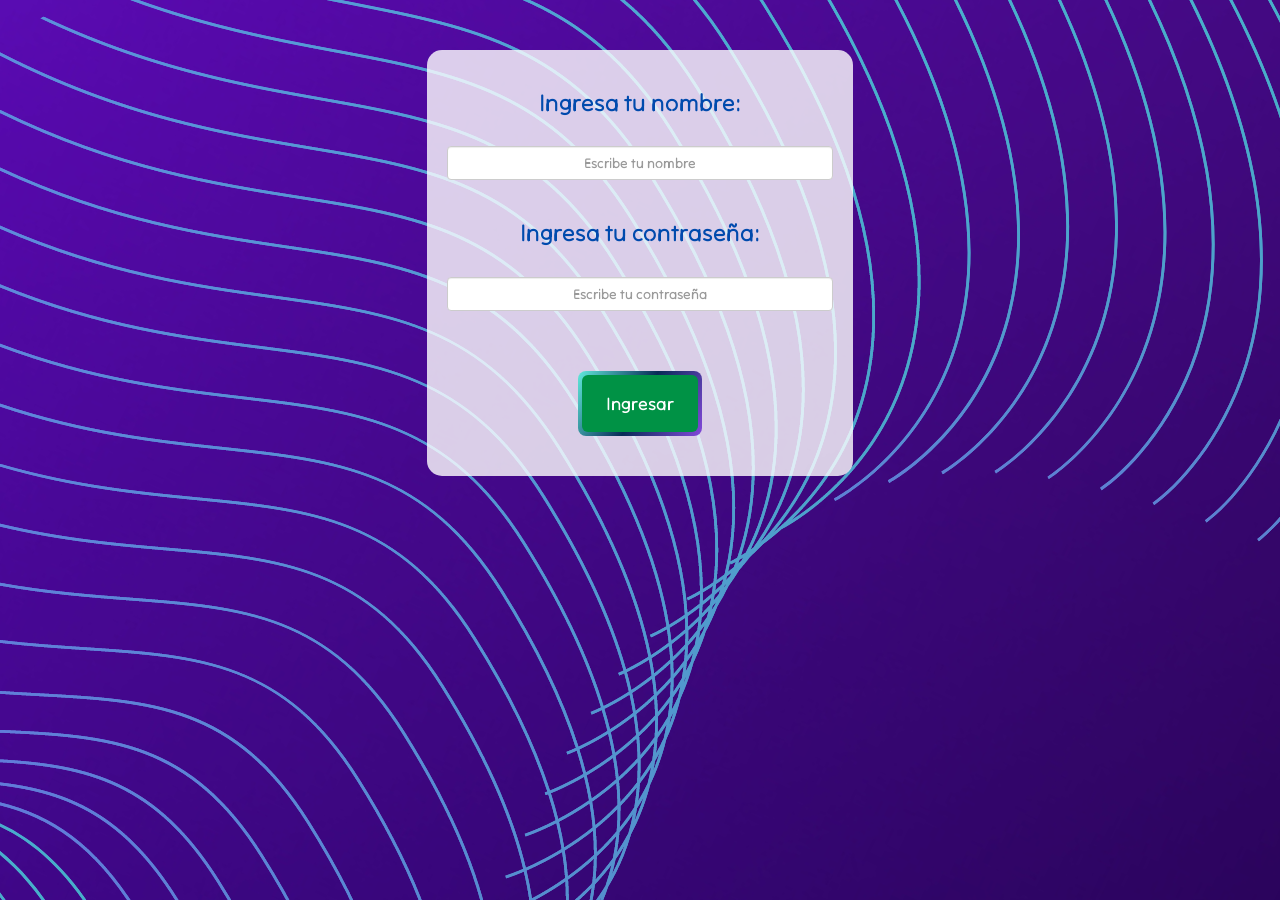
<file: index.html>
<!DOCTYPE html>
<html lang="es-MX">
<head>
    <meta charset="UTF-8">
    <meta http-equiv="X-UA-Compatible" content="IE=edge">
    <meta name="viewport" content="width=, initial-scale=1.0">
    <link rel="stylesheet" href="https://maxcdn.bootstrapcdn.com/bootstrap/3.4.0/css/bootstrap.min.css">
	<script src="https://ajax.googleapis.com/ajax/libs/jquery/3.4.1/jquery.min.js"></script>
	<script src="https://maxcdn.bootstrapcdn.com/bootstrap/3.4.0/js/bootstrap.min.js"></script>
    <link rel="stylesheet" href="style_i.css">
    <title>Excel Nivel Básico-Intermedio</title>
</head>
<body>
    <center>
        </h1>
        <div class="col-lg-4 col-md-6 col-sm-6 col-xs-11 login_div">
            <h3>Ingresa tu nombre:</h3><br>
            <input style="text-align: center;"type="text" id="user" class="form-control" placeholder="Escribe tu nombre"><br>
            <h3>Ingresa tu contraseña:</h3><br>
            <input style="text-align: center;"type="text" id="answer" class="form-control" placeholder="Escribe tu contraseña"><br>
            <label id="verifica" style="font-size: 15px;"></label>
            <button style="color: white;" onclick="code()"><span>Ingresar</span></button><br>
        </div>
    </center>
<script src="main.js"></script>
</body>
</html>
</file>
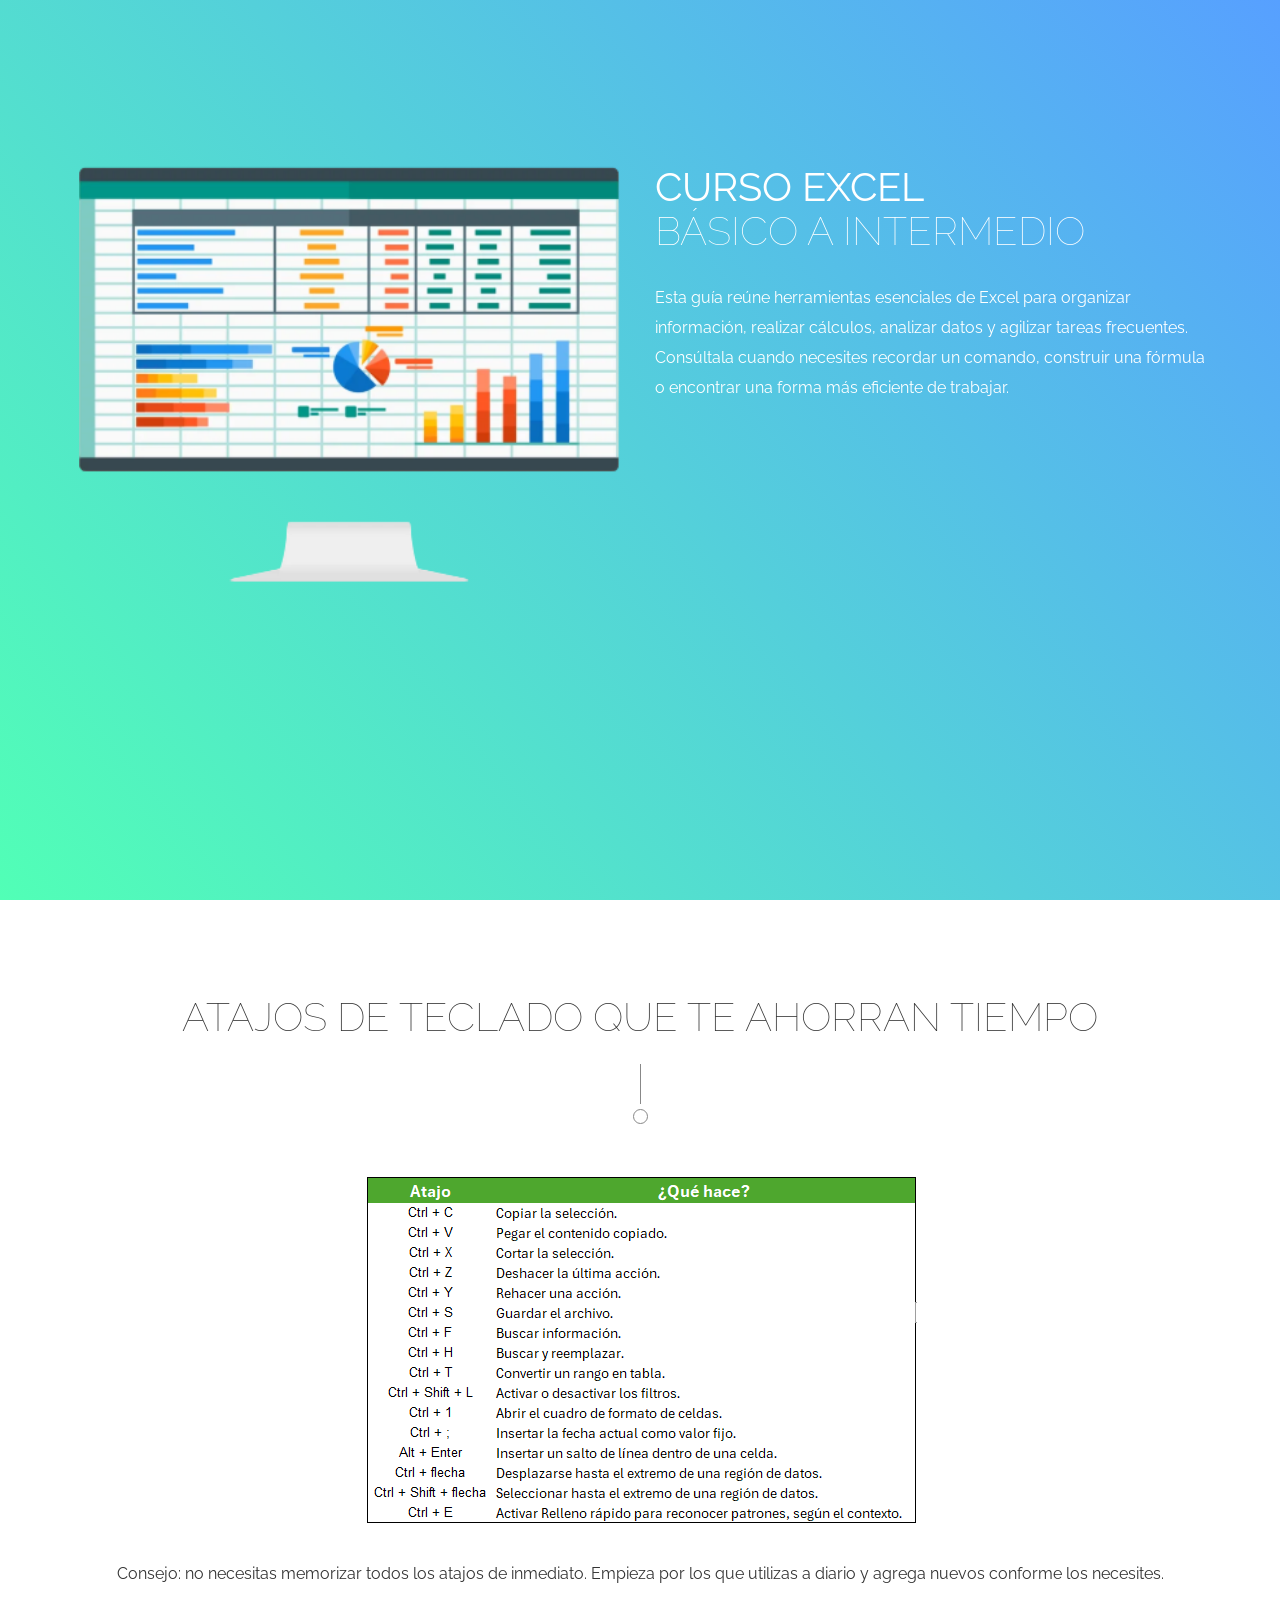
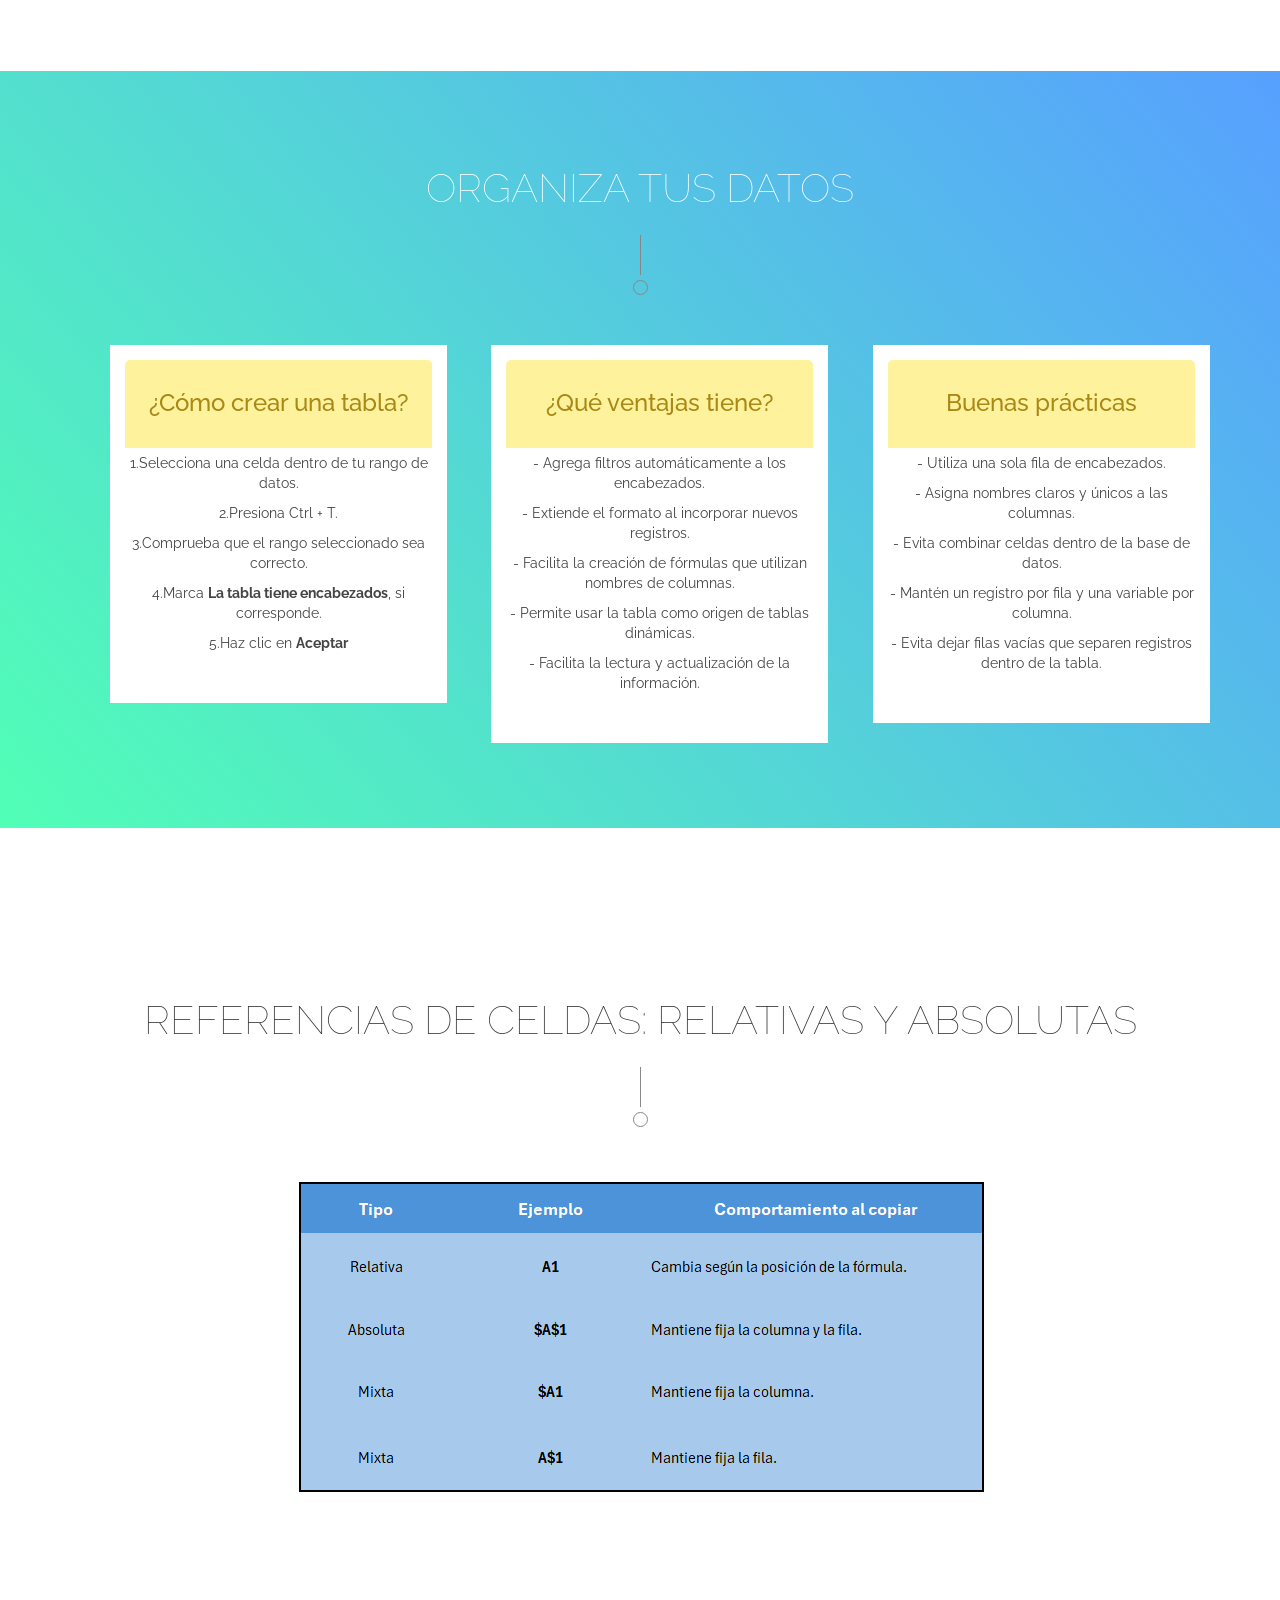
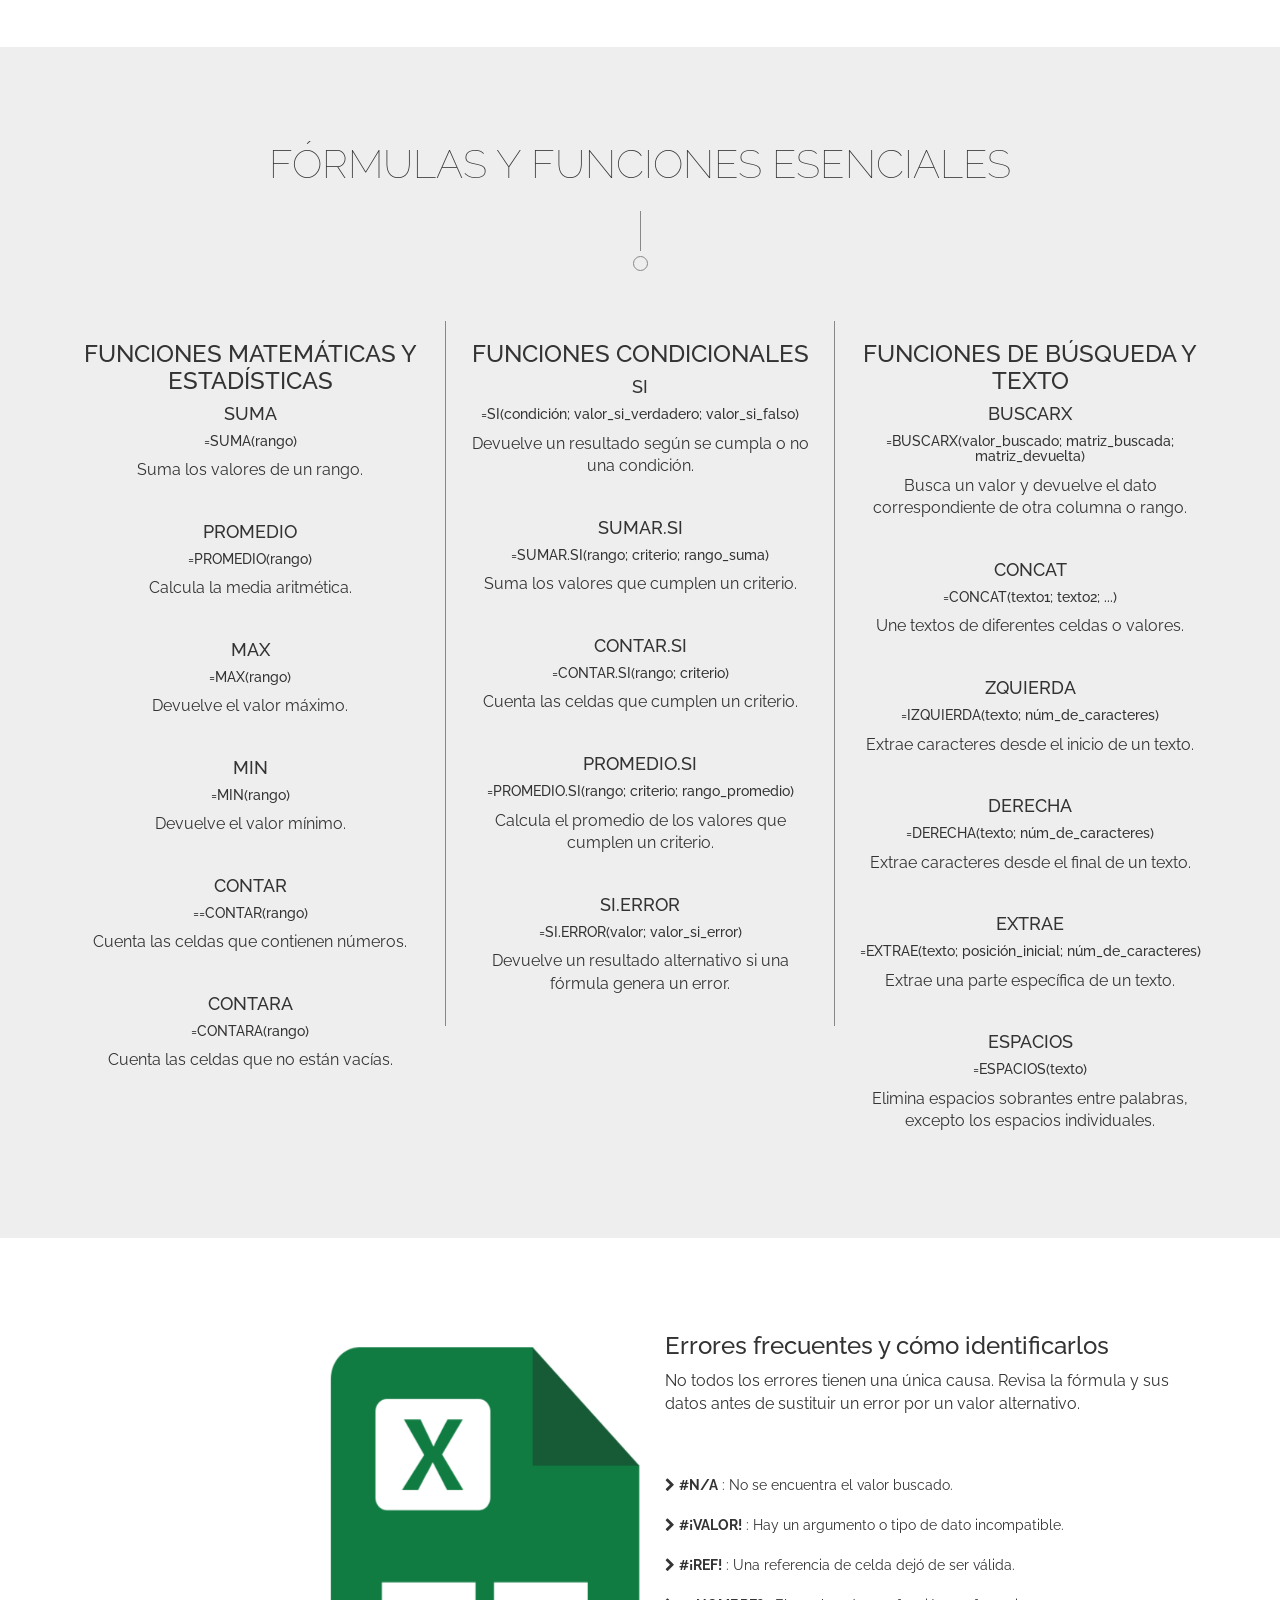
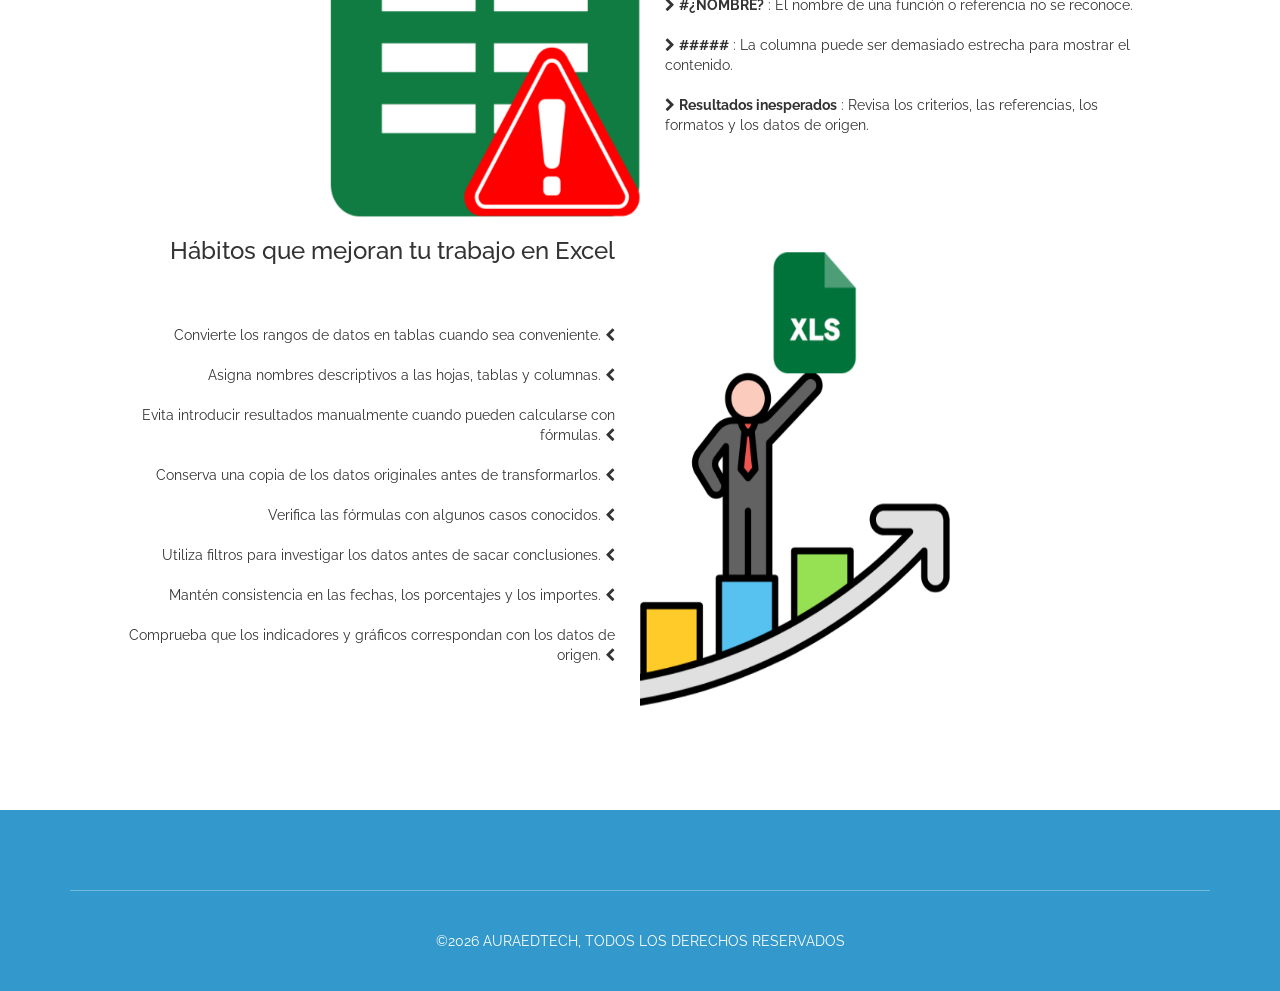
<file: main.html>
<!DOCTYPE html>
<html lang="en">
<head>

    <meta charset="utf-8">
    <meta http-equiv="X-UA-Compatible" content="IE=edge">
    <meta name="viewport" content="width=device-width, initial-scale=1">

    <title>Excel Básico/Intermedio</title>

    
    <link rel="stylesheet" href="css/bootstrap.min.css">
    <link rel="stylesheet" href="css/font-awesome.min.css">
    <link rel="stylesheet" href="css/owl.carousel.css">
    <link rel="stylesheet" href="css/owl.theme.css">
    <link rel="stylesheet" href="css/nivo-lightbox/nivo-lightbox.css">
    <link rel="stylesheet" href="css/nivo-lightbox/nivo-lightbox-theme.css">
    <link rel="stylesheet" href="css/animate.css">
    <link rel="stylesheet" href="css/style.css">
    <link rel="stylesheet" href="https://cdnjs.cloudflare.com/ajax/libs/font-awesome/4.7.0/css/font-awesome.min.css">

    <script src="js/modernizr.custom.js"></script>

</head>

<body>

    <a href="#header" id="back-to-top" class="top"><i class="fa fa-chevron-up"></i></a>
    <!-- HHHHHHHHHHHHHHHHHH        Preloader          HHHHHHHHHHHHHHHH -->
    <!-- <div id="preloader"></div> -->
    <!-- HHHHHHHHHHHHHHHHHH        Header          HHHHHHHHHHHHHHHH -->
    <section id="header" class="header">
        <div class="top-bar">
            <div class="container">
                <div class="navigation" id="navigation-scroll">
                    </div><!-- /.navigation -->
                </div><!--/.container-->
            </div><!--/.top-bar-->

        <div class="container">
            <div class="starting">
                <div class="row">
                    <div class="col-md-6">
                        <img src="img/excel1.png" alt="EXCEL" class="wow flipInY animated animated">
                    </div>
                    <div class="col-md-6">
                        <div class="banner-text">
                             <h2 class="animation-box wow bounceIn animated"><strong class="strong">Curso Excel</strong><br>
                            Básico a Intermedio</h2>
                            <p>
                                 Esta guía reúne herramientas esenciales de Excel para organizar información, realizar cálculos, analizar datos y agilizar tareas frecuentes. Consúltala cuando necesites recordar un comando, construir una fórmula o encontrar una forma más eficiente de trabajar.
                            </p>
                            
                        </div> <!-- /.banner-text -->
                    </div>
                </div>
            </div>
            <!-- /.starting -->
        </div>
        <!-- /.container -->
    </section>
    <!-- /#header -->

    <!-- HHHHHHHHHHHHHHHHHH        Video          HHHHHHHHHHHHHHHH -->
    <div id="video" class="wrapper">
        <div class="container">
            <h2 class="animation-box wow bounceIn animated"> Atajos de teclado que te ahorran tiempo</h2>
            <div class="virticle-line"></div>
            <div class="circle"></div>
            <img src="img/comandos.png" alt="feature" class="video img-responsive animation-box wow animated bounceInDown">
            <p>
                Consejo: no necesitas memorizar todos los atajos de inmediato. Empieza por los que utilizas a diario y agrega nuevos conforme los necesites.
            </p>
        </div> <!-- /.container -->
    </div> <!-- /#video -->
    <!-- HHHHHHHHHHHHHHHHHH        Price Table          HHHHHHHHHHHHHHHH -->

    <section id="pricing" class="wrapper">
        <div class="banner-overlay bg-color-grad"></div>
        <div class="container">
            <h2 class="animation-box wow bounceIn animated" style="text-align: center; width: 100%;">Organiza tus datos</h2>
            <div class="virticle-line"></div>
            <div class="circle"></div>
            <div class="row">
                <div class="col-md-12">
                    <ul class="pricing-table">
                        <li class="gold wow flipInY animated animated" data-wow-delay="0.2s" style="visibility: visible; -webkit-animation-delay: 0.2s;">
                            <h3>¿Cómo crear una tabla?</h3>
                            <ul class="benefits-list">
                                <li>1.Selecciona una celda dentro de tu rango de datos.</li>
                                <li>2.Presiona Ctrl + T.</li>
                                <li>3.Comprueba que el rango seleccionado sea correcto.</li>
                                <li>4.Marca <strong>La tabla tiene encabezados</strong>, si corresponde.</li>
                                <li>5.Haz clic en <strong>Aceptar</strong></li>
                            </ul>
                            
                        </li>
                        <li class="gold wow flipInY animated animated" data-wow-delay="0.2s" style="visibility: visible; -webkit-animation-delay: 0.2s;">
                            <h3>¿Qué ventajas tiene?</h3>
                            <ul class="benefits-list">
                                <li>- Agrega filtros automáticamente a los encabezados.</li>
                                <li>- Extiende el formato al incorporar nuevos registros.</li>
                                <li>- Facilita la creación de fórmulas que utilizan nombres de columnas.</li>
                                <li>- Permite usar la tabla como origen de tablas dinámicas.</li>
                                <li>- Facilita la lectura y actualización de la información.</li>
                            </ul>
                        </li>
                        <li class="gold wow flipInY animated animated" data-wow-delay="0.2s" style="visibility: visible; -webkit-animation-delay: 0.2s;">
                            <h3>Buenas prácticas</h3>
                            <ul class="benefits-list">
                                <li>- Utiliza una sola fila de encabezados.</li>
                                <li>- Asigna nombres claros y únicos a las columnas.</li>
                                <li>- Evita combinar celdas dentro de la base de datos.</li>
                                <li>- Mantén un registro por fila y una variable por columna.</li>
                                <li>- Evita dejar filas vacías que separen registros dentro de la tabla.</li>
                            </ul> 
                        </li>
                    </ul>
                </div>
            </div> <!-- /.row -->
        </div> <!-- /.container -->
    </section> <!-- /#pricing -->
    <!-- HHHHHHHHHHHHHHHHHH        Bigfeature         HHHHHHHHHHHHHHHH -->
    <section id="bigfeatures" class="img-block-3col wrapper">

        <div class="container">
            <div id="video" class="wrapper">
            <h2 class="animation-box wow bounceIn animated"> Referencias de celdas: relativas y absolutas</h2>
            <div class="virticle-line"></div>
            <div class="circle"></div>
                <img src="img/tabla.png" alt="feature" class="video img-responsive animation-box wow animated bounceInDown">
        </div> <!-- /.container -->
        </div> <!-- /#video -->
    </section> <!-- /#bigfeatures -->

    
    
    <!-- HHHHHHHHHHHHHHHHHH        Speciality         HHHHHHHHHHHHHHHH -->
    <div id="speciality" class="wrapper">
        <div class="container">
            <h2 class="animation-box wow bounceIn animated">Fórmulas y funciones esenciales</h2>
            <div class="virticle-line"></div>
            <div class="circle"></div>
            <!--- -->
            <div class="row">
                <div class="col-sm-4 wow animated fadeInLeft">
                    <h3>Funciones matemáticas y estadísticas</h3>
                    <h4>SUMA</h4>
                    <h5>=SUMA(rango)</h5>
                    <p>Suma los valores de un rango.</p>
                    <br>
                    
                    <h4>PROMEDIO</h4>
                    <h5>=PROMEDIO(rango)</h5>
                    <p>Calcula la media aritmética.</p>
                    <br>
                    
                    <h4>MAX</h4>
                    <h5>=MAX(rango)</h5>
                    <p>Devuelve el valor máximo.</p>
                    <br>
                    
                    <h4>MIN</h4>
                    <h5>=MIN(rango)</h5>
                    <p>Devuelve el valor mínimo.</p>
                    <br>
                    
                    <h4>CONTAR</h4>
                    <h5>==CONTAR(rango)</h5>
                    <p>Cuenta las celdas que contienen números.</p>
                    <br>
                    
                    <h4>CONTARA</h4>
                    <h5>=CONTARA(rango)</h5>
                    <p>Cuenta las celdas que no están vacías.</p>
                    <br>
                            
                </div>
                <!--- -->
                <div class="col-sm-4 animation-box wow bounceIn animated">
                    <h3>Funciones condicionales</h3>
                    
                    <h4>SI</h4>
                    <h5>=SI(condición; valor_si_verdadero; valor_si_falso)</h5>
                    <p>Devuelve un resultado según se cumpla o no una condición.</p>
                    <br>
                    
                    <H4>SUMAR.SI</H4>
                    <h5>=SUMAR.SI(rango; criterio; rango_suma)</h5>
                    <p>Suma los valores que cumplen un criterio.</p>
                    <br>
                    <H4>CONTAR.SI</H4>
                    <h5>=CONTAR.SI(rango; criterio)</h5>
                    <p>Cuenta las celdas que cumplen un criterio.</p>
                    <br>
                    
                    <h4>PROMEDIO.SI</h4>
                    <h5>=PROMEDIO.SI(rango; criterio; rango_promedio)</h5>
                    <p>Calcula el promedio de los valores que cumplen un criterio.</p>
                    <br>

                    <h4>SI.ERROR</h4>
                    <h5>=SI.ERROR(valor; valor_si_error)</h5>
                    <p>Devuelve un resultado alternativo si una fórmula genera un error.</p>
                    <br>
                </div>
                <!--- -->
                <div class="col-sm-4 wow animated fadeInRight">
                    <h3>Funciones de búsqueda y texto</h3>
                    <h4>BUSCARX</h4>
                    <h5>=BUSCARX(valor_buscado; matriz_buscada; matriz_devuelta)</h5>
                    <p>Busca un valor y devuelve el dato correspondiente de otra columna o rango.</p>
                    <br>

                    <h4>CONCAT</h4>
                    <h5>=CONCAT(texto1; texto2; ...)</h5>
                    <p>Une textos de diferentes celdas o valores.</p>
                    <br>

                    <h4>ZQUIERDA</h4>
                    <h5>=IZQUIERDA(texto; núm_de_caracteres)</h5>
                    <p>Extrae caracteres desde el inicio de un texto.</p>
                    <br>

                    <h4>DERECHA</h4>
                    <h5>=DERECHA(texto; núm_de_caracteres)</h5>
                    <p>Extrae caracteres desde el final de un texto.</p>
                    <br>

                    <h4>EXTRAE</h4>
                    <h5>=EXTRAE(texto; posición_inicial; núm_de_caracteres)</h5>
                    <p>Extrae una parte específica de un texto.</p>
                    <br>

                    <h4>ESPACIOS</h4>
                    <h5>=ESPACIOS(texto)</h5>
                    <p>Elimina espacios sobrantes entre palabras, excepto los espacios individuales.</p>
                    <br>
                    
                </div>
            </div> <!-- /.row -->
        </div> <!-- /.container -->
    </div> <!-- /#speciality -->


    <!-- HHHHHHHHHHHHHHHHHH        Features         HHHHHHHHHHHHHHHH -->
    <section id="features" class="wrapper features">
        <div class="container">
            <div class="row">
                <div class="col-md-6 col-sm-6 wow animated fadeInLeft">
                    <img src="img/error.png" alt="" class="pull-right left-img" width="310" height="505">
                </div>
                <div class="col-md-6 col-sm-6 wow animated fadeInRight">
                    <div class="features-list">
                        <h3>Errores frecuentes y cómo identificarlos</h3>
                        <p>
                            No todos los errores tienen una única causa. Revisa la fórmula y sus datos antes de sustituir un error por un valor alternativo.
                        </p>
                        <ul class="right">
                            <li class="li"><i class="fa fa-chevron-right"></i> <strong>#N/A</strong> : No se encuentra el valor buscado.</li>
                            <li class="li"><i class="fa fa-chevron-right"></i> <strong>#¡VALOR!</strong> : Hay un argumento o tipo de dato incompatible.</li>
                            <li class="li"><i class="fa fa-chevron-right"></i> <strong>#¡REF!</strong> : Una referencia de celda dejó de ser válida.</li>
                            <li class="li"><i class="fa fa-chevron-right"></i> <strong>#¿NOMBRE?</strong> : El nombre de una función o referencia no se reconoce.</li>
                            <li class="li"><i class="fa fa-chevron-right"></i> <strong>#####</strong> : La columna puede ser demasiado estrecha para mostrar el contenido.</li>
                            <li class="li"><i class="fa fa-chevron-right"></i> <strong>Resultados inesperados</strong> : Revisa los criterios, las referencias, los formatos y los datos de origen.</li>
                        </ul>
                    </div> <!-- .features-list -->
                </div>
            </div> <!-- /.row -->
            <div class="row">
                <div class="col-md-6 col-sm-6 wow animated fadeInLeft">
                    <div class="features-list-left">
                        <h3>Hábitos que mejoran tu trabajo en Excel</h3>
                        <ul class="left">
                            <li class="li">Convierte los rangos de datos en tablas cuando sea conveniente. <i class="fa fa-chevron-left"></i></li>
                            <li class="li">Asigna nombres descriptivos a las hojas, tablas y columnas. <i class="fa fa-chevron-left"></i></li>
                            <li class="li">Evita introducir resultados manualmente cuando pueden calcularse con fórmulas. <i class="fa fa-chevron-left"></i></li>
                            <li class="li">Conserva una copia de los datos originales antes de transformarlos. <i class="fa fa-chevron-left"></i></li>
                            <li class="li">Verifica las fórmulas con algunos casos conocidos. <i class="fa fa-chevron-left"></i></li>
                            <li class="li">Utiliza filtros para investigar los datos antes de sacar conclusiones. <i class="fa fa-chevron-left"></i></li>
                            <li class="li">Mantén consistencia en las fechas, los porcentajes y los importes. <i class="fa fa-chevron-left"></i></li>
                            <li class="li">Comprueba que los indicadores y gráficos correspondan con los datos de origen. <i class="fa fa-chevron-left"></i></li>
                        </ul>
                    </div> <!-- .features-list -->
                </div>
                <div class="col-md-6 col-sm-6 wow animated fadeInRight">
                    <img src="img/habitos.png" alt="" class="pull-left right-img" width="310" height="505">
                </div>
            </div> <!-- /.row -->
        </div> <!-- /.container -->
    </section> <!-- /#features -->


    <!-- HHHHHHHHHHHHHHHHHH      Screenshots    HHHHHHHHHHHHHHHH 

    <section id="gallery" class="wrapper">
        <div class="container">
            <h2 class="animation-box wow bounceIn animated">SCREENSHOTS</h2>
            <div class="virticle-line"></div>
            <div class="circle"></div>
            <div class="row">
                <p>Texto de prueba<</p>
                </div>
            </div>
        </div>
    </section>-->

<!-- Development team -->




    <!-- HHHHHHHHHHHHHHHHHH        Footer          HHHHHHHHHHHHHHHH -->

    <section id="footer" class="wrapper">
        <div class="container text-center">
            <div class="copyright">
                <div>©2026 AURAEDTECH, TODOS LOS DERECHOS RESERVADOS</div>
            </div>
        </div><!-- container -->
    </section>




    
    


    <!-- HHHHHHHHHHHHHHHHHH        Open/Close          HHHHHHHHHHHHHHHH -->
    <div class="overlay overlay-hugeinc">
        <button type="button" class="overlay-close">Close</button>
        <nav>
        <ul>
            <li class="hideit"><a href="#header">Inicio</a></li>
            <li class="hideit"><a href="#bigfeatures">Referencias de celdas</a></li>
            <li class="hideit"><a href="#pircinng">Organiza tus datos</a></li>
            <li class="hideit"><a href="#speciality">Fórmulas y funciones</a></li>
            <li class="hideit"><a href="#features">Errores frecuentes</a></li>
        </ul>
        </nav>
    </div>
    <script src="js/jquery-1.11.2.min.js"></script>
    <script src="js/wow.min.js"></script>
    <script src="js/owl-carousel.js"></script>
    <script src="js/nivo-lightbox.min.js"></script>
    <script src="js/smoothscroll.js"></script>
    <!--<script src="js/jquery.ajaxchimp.min.js"></script>-->
    <script src="js/bootstrap.min.js"></script>
    <script src="js/classie.js"></script>
    <script src="js/script.js"></script>
    <script>
        new WOW().init();
    </script>
    <script>
        $(document).ready(function(){
            $(".hideit").click(function(){
                $(".overlay").hide();
            });
            $("#trigger-overlay").click(function(){
                $(".overlay").show();
            });
        });
    </script>
    <script>
        $(document).ready(function(){

          var kawa = $('.top-bar');
          var back = $('#back-to-top');
          function scroll() {
             if ($(window).scrollTop() > 700) {
                kawa.addClass('fixed');
                back.addClass('show-top');

             } else {
                kawa.removeClass('fixed');
                back.removeClass('show-top');
             }
          }

          document.onscroll = scroll;
        });
    </script>
    <!--HHHHHHHHHHHH        Smooth Scrooling     HHHHHHHHHHHHHHHH-->
    <script>
        $(function() {
          $('a[href*=#]:not([href=#])').click(function() {
            if (location.pathname.replace(/^\//,'') == this.pathname.replace(/^\//,'') && location.hostname == this.hostname) {
              var target = $(this.hash);
              target = target.length ? target : $('[name=' + this.hash.slice(1) +']');
              if (target.length) {
                $('html,body').animate({
                  scrollTop: target.offset().top
                }, 1000);
                return false;
              }
            }
          });
        });
    </script>
</body>
</html>
</file>
<file: style_i.css>
@import url('https://fonts.googleapis.com/css2?family=Tilt+Neon&display=swap');
html, body{
    overflow:hidden;
    font-family: 'Tilt Neon', cursive;
    background-color: #f6f9f6;
    color: #009245;
    height: 100%;
	margin: 0;
    background-image: url("./img/portada (1).png");
    align-items: center;
}
.login_div, .ia_div{
    color: #004aad;
	background: rgba(255, 255, 255, 0.8);
	float: none;
    margin-top: 50px;
	border-radius: 15px;
    padding: 20px;
}
#logo, #ia{
    width: 150px;
    border-radius: 15px;
}
button{
    background-color: #d4e5a4;
    margin: 0 auto;
    margin-top: 20px;
    border: 0;
    background: linear-gradient(120deg, #61eadc, #082b56, #8349db);
    border-radius: 8px;
    color: #ffffff;
    display: flex;
    font-size: 18px;
    padding: 4px;
    cursor: pointer;
    transition: 2s;
    }
  button span{
    background-color: #009245;
    padding: 16px 24px;
    border-radius: 6px;
    transition: .3s;
    }
  button:hover span{ 
    background: none;
      }
  button:active{
    transform: scale(0.8);
      }
</file>
<file: css/style.css>
/*HHHHHHHHHHHHHHHHHHHHHHHHHHHHHHHHHHHHHHH
HH				Imports
HHHHHHHHHHHHHHHHHHHHHHHHHHHHHHHHHHHHHHH*/
@import url(http://fonts.googleapis.com/css?family=Raleway:400,100,300,500,700);


/*HHHHHHHHHHHHHHHHHHHHHHHHHHHHHHHHHHHHHHH
HH				Global
HHHHHHHHHHHHHHHHHHHHHHHHHHHHHHHHHHHHHHH*/
body{
	font-family: Raleway;
    position: relative;
}
.top{
    display: none;
    background: rgb(81, 255, 182);
    color: #fff;
    padding: 5px 10px;
    font-size: 22px;
    position: fixed;
    bottom: 45px;
    right: 35px;
}
.show-top{
    display: block;
    z-index: 99;
    transition: 2s;
}
.top:hover{
    background: rgb(87, 160, 255);
}
h1{
	font-weight: 100;
	font-size: 40px;
	text-transform: uppercase;
	color: #fff;
	letter-spacing: 10px;
}
 h2{
	font-weight: 100;
	font-size: 40px;
	text-transform: uppercase;
	color: #fff;
}
ul{
    list-style: none;
}
#trigger-overlay:hover, a:focus, a:hover {
	color: inherit;
	text-decoration: none;
    transition: .8s;
}
p{
	font-size: 16px;
}
.wrapper{
	padding: 75px 0px;
}

.virticle-line{
    height: 40px;
    width: 1px;
    background: #888;
    margin: 15px auto 5px;
}
.circle{
    height: 15px;
    width: 15px;
    border: 1px solid #888;
    border-radius: 100%;
    margin: 0px auto 50px;
}
/*HHHHHHHHHHHHHHHHHHHHHHHHHHHHHHHH
HH 		Overlay style
HHHHHHHHHHHHHHHHHHHHHHHHHHHHHHHH*/
.overlay {
	position: fixed;
	width: 100%;
	height: 100%;
	top: 0;
	left: 0;
    z-index: 9999;
	background: linear-gradient(50deg, rgb(81, 255, 182), rgb(87, 160, 255));
}
.overlay .overlay-close {
    width: 50px;
    height: 50px;
    position: absolute;
    right: 110px;
    top: 85px;
	overflow: hidden;
	border: none;
	background: url(../img/cross.png) no-repeat center center;
	text-indent: 200%;
	color: transparent;
	outline: none;
	z-index: 100;
}
.overlay nav {
	text-align: center;
	position: relative;
	top: 50%;
	height: 60%;
	font-size: 54px;
	-webkit-transform: translateY(-50%);
	transform: translateY(-50%);
}
.overlay ul {
	list-style: none;
	padding: 0;
	margin: 0 auto;
	display: inline-block;
	height: 100%;
	position: relative;
}
.overlay ul li {
	display: block;
	height: 20%;
	height: calc(100% / 5);
	min-height: 54px;
}
.overlay ul li a {
	font-weight: 300;
	display: block;
	color: #fff;
	-webkit-transition: color 0.2s;
	transition: color 0.2s;
}
.overlay ul li a:hover,
.overlay ul li a:focus {
	color: #e3fcb1;
}
.overlay-hugeinc {
	opacity: 0;
	visibility: hidden;
	-webkit-transition: opacity 0.5s, visibility 0s 0.5s;
	transition: opacity 0.5s, visibility 0s 0.5s;
}
.overlay-hugeinc.open {
	opacity: 1;
	visibility: visible;
	-webkit-transition: opacity 0.5s;
	transition: opacity 0.5s;
}
.overlay-hugeinc nav {
	-webkit-perspective: 1200px;
	perspective: 1200px;
}
.overlay-hugeinc nav ul {
	opacity: 0.4;
	-webkit-transform: translateY(-25%) rotateX(35deg);
	transform: translateY(-25%) rotateX(35deg);
	-webkit-transition: -webkit-transform 0.5s, opacity 0.5s;
	transition: transform 0.5s, opacity 0.5s;
}
.overlay-hugeinc.open nav ul {
	opacity: 1;
	-webkit-transform: rotateX(0deg);
	transform: rotateX(0deg);
}
.overlay-hugeinc.close nav ul {
	-webkit-transform: translateY(25%) rotateX(-35deg);
	transform: translateY(25%) rotateX(-35deg);
}

/*HHHHHHHHHHHHHHHHHHHHHHHHHHHHHHHHHHHHHHH
HH              Preloader
HHHHHHHHHHHHHHHHHHHHHHHHHHHHHHHHHHHHHHH*/
#preloader {
    position:fixed;
    left:0;
    top:0;
    z-index:99999999999;
    width:100%;
    height:100%;
    overflow:visible;
    background: #fff url('../img/Intersection.gif') no-repeat center center;
    background-size: 100px 100px;
    }

/*HHHHHHHHHHHHHHHHHHHHHHHHHHHHHHHHHHHHHHH
HH				Header
HHHHHHHHHHHHHHHHHHHHHHHHHHHHHHHHHHHHHHH*/
.header{
	height: 100vh;
	background: linear-gradient(50deg, rgb(81, 255, 182), rgb(87, 160, 255));
    padding: 45px 0px;
}
#logo {
	font-size: 80px;
	letter-spacing: 10px;
	font-weight: 100;
	color: white;
	display: inline-block;
	padding: 0px;
    float: left;
}
a#logo:hover{
	text-decoration: none;
}
.strong{
	font-weight: 400;
}
.header img{
	width: 100%;
}
.top-bar{
    width: 100%;
}
.fixed {
    position: fixed;
    background: rgb(87, 160, 255);
    top: 0;
    z-index: 99;
    transition: 1s;
}
.fixed #logo{
    font-size: 60px;
}
.fixed .nav-button{
    margin: 15px 0px;
}
.nav-button{
	max-width: 600px;
	margin: 35px 0px;
}
.nav-button button{
	border: none;
	outline: none;
	display: inline-block;
	color: #fff;
	border-radius: 0px;
	cursor: pointer;
	background-color: transparent;
	float: right;
	font-size: 42px;
	/*border: 1px solid white;*/
	padding: 0px 12px;
}
.nav-button button:hover{
	color: rgb(87, 160, 255);
	background-color: white;
}
.navbar-white {
      background-color: #fff !important;
      transition: background 0.5s ease-out;
      box-shadow: 0px 0px 10px #39c;
}
.starting img{
	margin-top: 110px;
}
.banner-text{
    margin-top: 100px;
}
.starting p{
	padding: 20px 0px;
	color: #fff;
	line-height: 30px;
}
.btn.btn-download {
    padding: 10px;
    background: white;
    border-radius: 50px;
    width: 180px;
    text-align: left;
    color: #333333;
    border: 1px solid white;
    margin-right: 10px;
}
.btn.btn-download:hover{
    color: #fff;
    background-color: transparent;
}

.btn.btn-download i {
    width: 20px;
    font-size: 36px;
    margin-left: 10px;
    margin-right: 25px;
}

.btn.btn-download strong {
    font-weight: 800;
}
/*HHHHHHHHHHHHHHHHHHHHHHHHHHHHHHHHHHHHHHH
HH              Video
HHHHHHHHHHHHHHHHHHHHHHHHHHHHHHHHHHHHHHH*/
#video{
    text-align: center;
    color: #333;
}
#video h2{
    color: #333;
}
#video p{
    margin-top: 40px;
}
.video{
    margin: 0 auto;
}
/*HHHHHHHHHHHHHHHHHHHHHHHHHHHHHHHHHHHHHHH
HH              Bigfeature
HHHHHHHHHHHHHHHHHHHHHHHHHHHHHHHHHHHHHHH*/
#bigfeatures li i{
    color: #999;
    font-size: 24px;
    text-align: center;
    height: 50px;
    width: 50px;
    border: 1px solid #999;
    border-radius: 100%;
    padding-top: 12px;
}
.item-list-right li {
    padding:0 70px 20px 0;
    position:relative;
    text-align:right;
}
.item-list-right li i {
    font-size:32px;
    position:absolute;
    right:0;
    top:0;
}
.item-list-left li {
    padding:0 0px 20px 60px;
    position:relative;
    text-align:left;
}
.item-list-left li i {
    font-size:32px;
    position:absolute;
    left:0;
    top:0;
}
.item-list-right h3,.item-list-left h3 {
    margin:0 0 25px 0;
    font-weight:300;
}
.item-list-left.item-list-big li {
    padding:0 0px 20px 70px;
}
.item-list-big li i {
    font-size:48px;
}
.item-list-right li:last-child,.item-list-left li:last-child {
    padding-bottom:0;
}
#bigfeatures .screen {
    width: 400px;
    max-width:110%;
    height:auto;
}
#bigfeatures i {
    color:#41A1E1;
}
@media (max-width:1200px) and (min-width:767px) {
    #bigfeatures i {
        display:none;
    }
    .item-list-right.item-list-big li,.item-list-left.item-list-big li {
        padding:0 0px 40px 0px;
    }
}
@media (max-width:992px) and (min-width:767px) {
    .item-list-right.item-list-big li,.item-list-left.item-list-big li {
        font-size:14px;
    }
    .item-list-right h3,.item-list-left h3 {
        font-size:22px;
    }
    .item-list-right li:last-child,.item-list-left li:last-child {
        padding-bottom:0;
    }
}
@media all and (max-width:767px) {
    .item-list-right li i {
        right:auto;
        left:0;
    }
    .item-list-left li:last-child {
        margin-bottom:60px;
    }
}
.animation-box {
    display:inline-block;
    position:relative;
}
@-webkit-keyframes highlight-left {
    0% {
        opacity:0;
        top:100%;
        -webkit-transform:scale(0);
    }
    70% {
        opacity:1;
        -webkit-transform:scale(1);
    }
    100% {
        opacity:0;
        top:0;
        -webkit-transform:scale(0);
    }
}
@keyframes highlight-left {
    0% {
        opacity:0;
        top:100%;
        transform:scale(0);
    }
    70% {
        opacity:1;
        transform:scale(1);
    }
    100% {
        opacity:0;
        top:0;
        transform:scale(0);
    }
}
.highlight-left {
    position:absolute;
    animation:highlight-left 2s ease-in 0s infinite;
    -webkit-animation:highlight-left 2s ease-in 0s infinite;
    left:-5px;
    margin-top:-100px;
}
@-webkit-keyframes highlight-right {
    0% {
        opacity:0;
        top:0;
        -webkit-transform:scale(0)
    }
    70% {
        opacity:1;
        -webkit-transform:scale(1)
    }
    100% {
        opacity:0;
        top:100%;
        -webkit-transform:scale(0)
    }
}
@keyframes highlight-right {
    0% {
        opacity:0;
        top:0;
        transform:scale(0)
    }
    70% {
        opacity:1;
        transform:scale(1)
    }
    100% {
        opacity:0;
        top:100%;
        transform:scale(0)
    }
}
.highlight-right {
    position:absolute;
    animation:highlight-right 2s ease-in 0s infinite;
    -webkit-animation:highlight-right 2s ease-in 0s infinite;
    right:-5px;
    margin-top: -100px;
}

/*HHHHHHHHHHHHHHHHHHHHHHHHHHHHHHHHHHHHHHHHHHHHHHHH
HH              Speciality
HHHHHHHHHHHHHHHHHHHHHHHHHHHHHHHHHHHHHHHHHHHHHHHH*/
#speciality{
    background: #eee;
    text-align: center;
    color: #333;
}
#speciality h2{
    color: #333;
}
#speciality h3{
    text-transform: uppercase;
}
.special-icon{
    color: #888;
    border: 1px solid #888;
    border-radius: 100%;
    width: 50px;
    height: 50px;
    padding-top: 15px;
    display: inline-block;
    margin: 15px 0px;
}
#speciality .container .row .col-sm-4:nth-child(2){
    border-right: 1px solid #888;
    border-left: 1px solid #888;

}
/*HHHHHHHHHHHHHHHHHHHHHHHHHHHHHHHHHHHHHHHHHHHHHHHH
HH              Features
HHHHHHHHHHHHHHHHHHHHHHHHHHHHHHHHHHHHHHHHHHHHHHHH*/
.features-list{
    margin: 20px 10px;
}
.features-list-left{
    text-align: right;
    margin: 20px 10px;
}
.features-list ul.right li{
    padding: 10px 0px;
}
.features-list-left ul.left li{
    padding: 10px 0px;
    text-align: right;
}
.features-list ul.right{
    padding: 40px;
    margin-left: -40px;
}
.features-list-left ul.left{
    padding: 40px;
    margin-right: -40px;
}
.left-img{
    margin-right: -15px;
}
.right-img{
    margin-left: -15px;
}
/*HHHHHHHHHHHHHHHHHHHHHHHHHHHHHHHHHHHHHHHHHHHHHHHH
HH              Screenshots
HHHHHHHHHHHHHHHHHHHHHHHHHHHHHHHHHHHHHHHHHHHHHHHH*/
#gallery{
    background: #e7e7e7;
}
#gallery h2{
    display: none;
}
#gallery {
    position: relative;
}
#gallery .virticle-line, #gallery .circle{
    display: none;
}
#screenshots .item {
    padding:0px 0px;
    margin:10px;
    color:#FFF;
    -webkit-border-radius:3px;
    -moz-border-radius:3px;
    border-radius:3px;
    text-align:center;
    display:block;
}
.img_res{
    max-width: 200px;
}
.customNavigation {
    text-align:center;
}

.customNavigation a {
    -webkit-user-select:none;
    -khtml-user-select:none;
    -moz-user-select:none;
    -ms-user-select:none;
    user-select:none;
    -webkit-tap-highlight-color:rgba(0,0,0,0);
}
.gallery-nav {
    width: 42px;
    height: 42px;
    background: #fff;
    font-size: 28px;
    line-height: 0;
    border: 2px solid;
    border-radius: 100%;
    color: rgb(87, 160, 255);
    padding: 6px 9px;
}
.gallery-nav:hover,.gallery-nav:focus,.gallery-nav:active {
    color:#fff;
    background: rgb(87, 160, 255);
    border-color: rgb(87, 160, 255);
}
.customNavigation{
    top: 40%;
    position: absolute;
    display: block;
    width: 100%;
}
a.prev{
	float: left;
    margin-left: 10px;
    padding-left: 6px;
}
a.next{
	float: right;
    margin-right: 10px;
    padding-left: 12px;
}


/*HHHHHHHHHHHHHHHHHHHHHHHHHHHHHHHHHHHHHHHHHHHHHHHH
HH              Development Team
HHHHHHHHHHHHHHHHHHHHHHHHHHHHHHHHHHHHHHHHHHHHHHHH*/
#team{
    text-align: center;
    color: #333;
}
#team h2{
    color: #333;
}
#team img{
    width: 200px;
    margin-bottom: 20px;
    position: relative;
    display: block;
    margin: 0px auto;
}
.img-hover{
    display: none;
    width: 200px;
    height: 213px;
    position: absolute;
    margin: 0px auto;
}
#team .icon-m{
    position: absolute;
    width: 30px;
    right: 0px;
    bottom: 0px;
}
#team .icon-p{
    position: absolute;
    width: 30px;
    top: 185px;
    left: 185px;
}
#team .col-md-2:hover .img-hover{
    display: block;
    background: rgba(0, 0, 0, .7);
    top: 0;
    cursor: pointer;
    margin: 0px auto;
}
#team .col-md-2:hover .icon-m{
    display: block;
}
ul.social-icon{
    padding: 0px;
    margin-top: 95px;
}
ul.social-icon li{
    display: inline-block;
    margin: 5px;
}
ul.social-icon i {
    color:#333;
    background: #fff;
    border-radius:100%;
    display:block;
    width: 30px;
    height: 30px;
    padding: 8px;
}
ul.social-icon li a {
    display:block;
}
.social-icon ul li a i{
    color: white;
    border-color: white;
}
/*HHHHHHHHHHHHHHHHHHHHHHHHHHHHHHHHHHHHHHHHHHHHHH
HH 				Testimonial
HHHHHHHHHHHHHHHHHHHHHHHHHHHHHHHHHHHHHHHHHHHHHHH*/
#testimonial{
	background: linear-gradient(50deg, rgb(81, 255, 182), rgb(87, 160, 255));
    color: white;
    padding: 100px 0px;
    /*position: relative;*/
}
#testimonial h3{
    color: white;
}
#testimonial hr{
    border-color: white;
}
/*.item .test-img{
    width: 100px;
}*/
.owl-theme .owl-controls .owl-page span {
    border: 1px solid white;
    border-radius: 100%;
    height: 100px;
    width: 100px;
    border: 1px;
    padding: 0px;
    margin: 0px;
    background-color: #eee;
}
.owl-theme .owl-controls .owl-page{
    border-radius: 100%;
    border: 2px solid #fff;
    margin: 10px;
   /* position: absolute;
    top: -25px;*/
}
.owl-theme .owl-controls .owl-page span:hover{
    background-color: transparent;
}
.owl-theme .owl-controls .active span{
    background-color: transparent;
}
.owl-theme .owl-controls .owl-page:nth-child(1) {
    background: url(../img/test1.png) center ;
    background-size: 100px 100px;
}
.owl-theme .owl-controls .owl-page:nth-child(2) {
    background: url(../img/test2.png) center;
    background-size: 100px 100px;
}
.owl-theme .owl-controls .owl-page:nth-child(3) {
    background: url(../img/test3.png) center;
    background-size: 100px 100px;
}

/*HHHHHHHHHHHHHHHHHHHHHHHHHHHHHHHHHHHHHHHHHHHHHHHH
HH              Pricing table
HHHHHHHHHHHHHHHHHHHHHHHHHHHHHHHHHHHHHHHHHHHHHHHH*/

#pricing{
    position: relative;
    height: 100%;
    background: linear-gradient(50deg, rgb(81, 255, 182), rgb(87, 160, 255));
}
ul.pricing-table {
    display:block;
    width:100%;
}
ul.pricing-table:after {
    display:block;
    content:"";
    clear:both;
}
ul.pricing-table>li {
    display:block;
    position:relative;
    z-index:1;
    float:left;
    width:30.66666%;
    background:#fff;
    color:#444;
    margin:0 4% 0 0;
    padding:15px;
    text-align:center;
}
ul.pricing-table>li:last-child {
    margin-right:0;
}

ul.pricing-table .benefits-list{
    padding: 0px;
}
ul.pricing-table .stamp {
    position:absolute;
    right:-20px;
    top:60px;
    height:80px;
    width:80px;
    padding:10px;
    border-radius:50%;
    overflow:hidden;
    font-size:12px;
    background:#fff;
    border:1px solid #eee;
    text-transform:uppercase;
    line-height:1;
    font-weight:bold;
    letter-spacing:0px;
}
ul.pricing-table .stamp i {
    display:block;
    padding:0 0 4px 0;
    font-size:27px;
}
ul.pricing-table h3 {
    display:block;
    padding:30px 5px 30px 5px;
    margin:0;
    border-radius:5px 5px 0 0;
    border-bottom:2px dotted #eee;
    color:#444;
}
ul.pricing-table li.silver h3 {
    background:#eee;
    color:#888;
    border-bottom:2px dotted #eee;
}
ul.pricing-table li.silver .stamp {
    color:#888;
    border:1px solid #888;
}
ul.pricing-table li.gold h3 {
    background:#fff29d;
    color:#a98815;
    border-bottom:2px dotted #fff29d;
}
ul.pricing-table li.gold .stamp {
    color:#a98815;
    border:1px solid #a98815;
    text-align:center;
}
ul.pricing-table span {
    display:block;
    font-size:40px;
    font-weight:bold;
    color:#222;
    padding:30px 0;
    line-height:1.3;
}
ul.pricing-table span small {
    font-size:14px;
    font-weight:normal;
    color:#ccc;
    display:block;
    line-height:1;
}
ul.pricing-table .benefits-list {
    margin:0 0 30px 0;
}
ul.pricing-table .benefits-list li {
    padding:5px 0;
}
ul.pricing-table .benefits-list li.not {
    text-decoration:line-through;
    color:#ddd;
}
ul.pricing-table a.buy {
    display:block;
    padding:15px;
    font-size:28px;
    background:#f2f2f2;
    border-radius:0 0 5px 5px;
    color:#444;
    text-align:center;
}
ul.pricing-table a.buy:hover .ion-ios-cart-outline:before {
    content: "\f3d6";
}
.bg-color-grad {
    background:#00aeff;
    background:-moz-linear-gradient(top,#00aeff 0%,#00e0a4 100%);
    background:-webkit-gradient(linear,left top,left bottom,color-stop(0%,#00aeff),color-stop(100%,#00e0a4));
    background:-webkit-linear-gradient(top,#00aeff 0%,#00e0a4 100%);
    background:-o-linear-gradient(top,#00aeff 0%,#00e0a4 100%);
    background:-ms-linear-gradient(top,#00aeff 0%,#00e0a4 100%);
    background:linear-gradient(to bottom,#00aeff 0%,#00e0a4 100%);
    filter:progid:DXImageTransform.Microsoft.gradient( startColorstr='#00aeff',endColorstr='#00e0a4',GradientType=0 );
}


/*HHHHHHHHHHHHHHHHHHHHHHHHHHHHHHHHHHHHHHHHHHHHHHHH
HH              Contact Us
HHHHHHHHHHHHHHHHHHHHHHHHHHHHHHHHHHHHHHHHHHHHHHHH*/
#contact{
    text-align: left;
    background-color: #e7e7e7;
}
#contact i {
    width: 60px;
    height: 100px;
    border-radius: 30px;
    border: 2px solid #fff;
    color: #fff;
    font-size: 40px;
    display: inline-block;
    margin-right: 20px;
    margin-top: 12px;
    padding: 30px 0;
    text-align: center;
    float: left;
}
.contact-item:hover i{
    background-color: #39c;
    transition: .8s;
    border: 2px solid #e7e7e7 !important;
    /*background: linear-gradient(90deg, rgb(81, 255, 182), rgb(87, 160, 255));*/
}
.contact{
    font-size: 15px;
}
.form h3{
    margin-left: 15px;
}
.form .message{
    margin: 0px 15px;
    height: 180px;
    width: 98%;
}
.btn-sub {
    width: 170px;
    height: 50px;
    border-radius: 0px;
    color: white;
    background-color: rgb(87, 160, 255);
    padding: 15px 10px;
    margin: 10px 30px;
    border-color: rgb(87, 160, 255);
    margin-bottom: 45px;
    text-transform: uppercase;
    font-weight: 700;
}
.btn-sub:hover{
    background-color: rgb(81, 255, 182);
    border-color: rgb(81, 255, 182);
    color: white;
    transition: .8s;
}
input[type="username"]:focus, input[type="email"]:focus, input[type="text"]:focus{
    border-color: rgb(81, 255, 182);
    box-shadow: none;
}
input.form-control, .message {
    border-radius: 0px;
}
/*HHHHHHHHHHHHHHHHHHHHHHHHHHHHHHHHHHHHHHHHHHHHHHHH
HH              Footer Section
HHHHHHHHHHHHHHHHHHHHHHHHHHHHHHHHHHHHHHHHHHHHHHHH*/

#footer {
    /*background: linear-gradient(180deg, rgb(0, 190, 111), rgb(87, 160, 255));*/
    background-color: #39c;
    color:white;
    padding:40px 0;
}
#footer .credits a {
    color:#fff;
    text-decoration:underline;
}
.credits{
   	padding-bottom: 5px;
}
ul.social-icons{
  padding: 0;
}
ul.social-icons li {
    display:inline-block;
    margin:5px;
    font-size:35px;
}
.copyright {
    margin-top:40px;
    border-top:1px solid rgba(255,255,255,0.31);
    padding-top:40px;
}
ul.social-icons i {
    color:white;
    border-radius:100%;
    display:block;
    width: 50px;
    height: 50px;
    padding: 9px;
}
ul.social-icons li a {
    display:block;
}
.footer-logo h1 {
    color: white;
}
.social-icons ul li a i{
	color: white;
	border-color: white;
}
.facebook a:hover i {
    color:#fff;
    background-color:#3B5998;
}
.twitter a:hover i {
    color:#fff;
    background-color: #2A80BA;
}
.linkedin a:hover i {
    color:#fff;
    background-color:#007bb6;
}
.googleplus a:hover i {
    color:#fff;
    background-color:#dd4b39;
}
.github a:hover i {
    color:#fff;
    background-color: #444;
}
.back-to-top {
    cursor: pointer;
    position: fixed;
    bottom: 20px;
    right: 20px;
    display:none;
    border-radius: 0;
    opacity: 0.75;
}



/*HHHHHHHHHHHHHHHHHHHHHHHHHHHHHHHHHHHHHHHHHHHHHHHH
HH 				Media Quiry
HHHHHHHHHHHHHHHHHHHHHHHHHHHHHHHHHHHHHHHHHHHHHHHH*/


@media screen and (max-height: 30.5em) {
	.overlay nav {
		height: 70%;
		font-size: 34px;
	}
	.overlay ul li {
		min-height: 34px;
	}
}
@media (max-width: 966px){
    .header{
        height: 100%;
    }
    .header img{
        display: none;
    }
    .img-hover{
        left: 0;
        right: 0;
    }
    #gallery h2{
        display: block;
        color: black;
        text-align: center;
    }
    #gallery .virticle-line, #gallery .circle{
        display: block;
    }
    #team .icon-p{
        left: 231px;
    }
    /*#speciality .container .row .col-sm-4:nth-child(2){
        border-right: 2px solid #888;
    }*/
    #contact i{
        color: #9d9d9d;
        border-color: #9d9d9d;
    }
    #contact .col-sm-6:hover i{
        background-color: #39c;
        color: #fff;
        border-color: #fff;
    }
    h3{
        font-weight: 500 !important;
    }
    #bigfeatures li i{
        display: none;
    }
    .form .message{
        width: 96%;
    }
}
@media (max-width: 480px){
    h2{
        font-size: 35px;
    }
    .wrapper{
        padding: 35px 0px;
    }
    .header{
		text-align: center;
        padding: 10px 0px;
	}
    .banner-text {
        margin-top: 50px;
    }
    .btn.btn-download{
        margin-right: 5px;
        width: 133px;
        margin-bottom: 30px;
    }
    .btn.btn-download i {
        font-size: 36px;
        margin-right: 16px;
        margin-left: 0px;
    }
	.overlay .overlay-close {
		right: 45px;
	  	top: 30px;
	}
    .nav-button button{
        font-size: 36px;
        margin-top: -20px;
    }
	#logo{
		font-size: 56px;
		text-align: left;
	}
	.btn-download{
		margin: 5px 0px;
	}
    ul.pricing-table>li {
        margin: 10px -20px;
        width: 100%;
    }
    #speciality .container .row .col-sm-4:nth-child(2){
        border: 0px;
    }
    .item-list-right.item-list-big li, .item-list-left.item-list-big li{
        padding: 0 0 60px 0;
        margin: 0px;
        text-align: left;
    }
    li.li i {
        display: none;
    }
    #features img{
        display: none;
    }
    .features-list, .features-list-left {
        padding: 10px;
    }
    .features-list ul.right li {
        padding: 10px 5px;
    }
    .features-list-left{
        text-align: left;
    }
    .features-list-left ul.left li {
          padding-bottom: 10px;
          margin-left: -30px;
          text-align: left;
    }
    .features-list ul.right{
        padding: 0px;
        margin: 0px;
    }
    .features-list-left ul.left{
        padding: 0px;
        margin-left: 40px;
    }
    .owl-theme .owl-controls .owl-page span{
        height: 70px;
        width: 70px;
    }
    .owl-theme .owl-controls .owl-page:nth-child(1){
        background-size: 70px 70px;
    }
    .owl-theme .owl-controls .owl-page:nth-child(2){
        background-size: 70px 70px;
    }
    .owl-theme .owl-controls .owl-page:nth-child(3){
        background-size: 70px 70px;
    }
    ul.social-icons li{
        margin: 0px;
    }
    .form .message{
        width: 91%;
    }
}
@media (max-width: 320px){
    .overlay nav ul{
        margin-left: -20px;
    }
    .overlay .overlay-close {
        right: 50px;
    }
}
</file>
